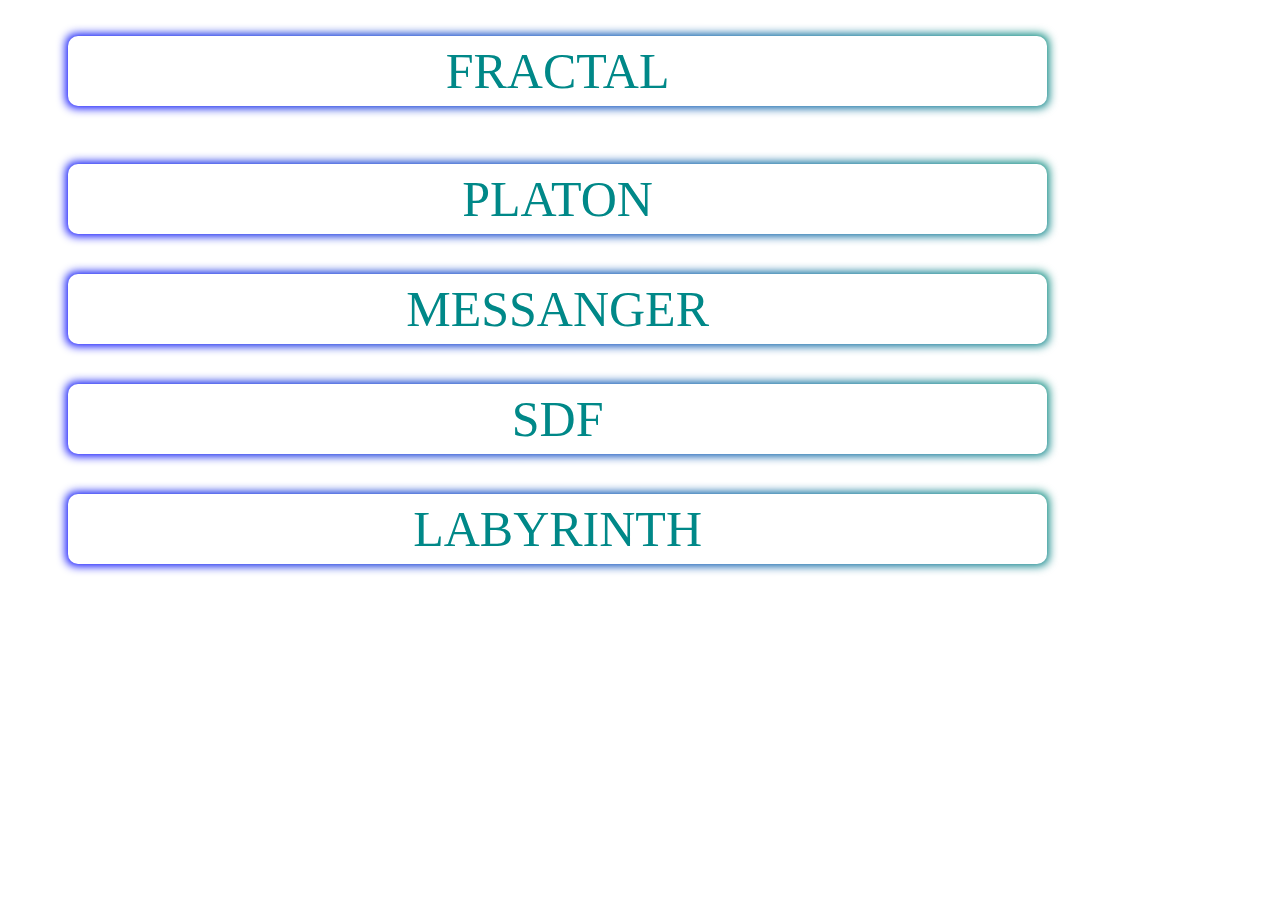
<file: index.html>
<!DOCTYPE html>
<html lang="ru" class="notranslate" translate="no">

<head>
  <meta name="google" content="notranslate">
  <meta charset="utf-8" />
  <link rel="shortcut icon" href="png.png" type="image/png" />
  <title>CGSG:TP5 CGSG'SummerPractice2024. Platon bodies drawing</title>
  <link rel="stylesheet" href="style.css" type="text/css" />
</head>

<body>
  <ul>
    <a href="01-fractal">
        <button form="" class="glow-on-hover" type="button">FRACTAL</button><br />
    </a><br />
    <a href="02-platon">
        <button form="" class="glow-on-hover" type="button">PLATON</button><br />
    </a>
    <a href="https://western-rigorous-transport.glitch.me/">
      <button form="" class="glow-on-hover" type="button">MESSANGER</button><br />
    </a>
    <a href="03-sdf">
        <button form="" class="glow-on-hover" type="button">SDF</button><br />
    </a>
    <a href="https://triangular-swamp-beluga.glitch.me">
      <button form="" class="glow-on-hover" type="button">LABYRINTH</button><br />
    </a>
  </ul>
</body>

</html>
</file>
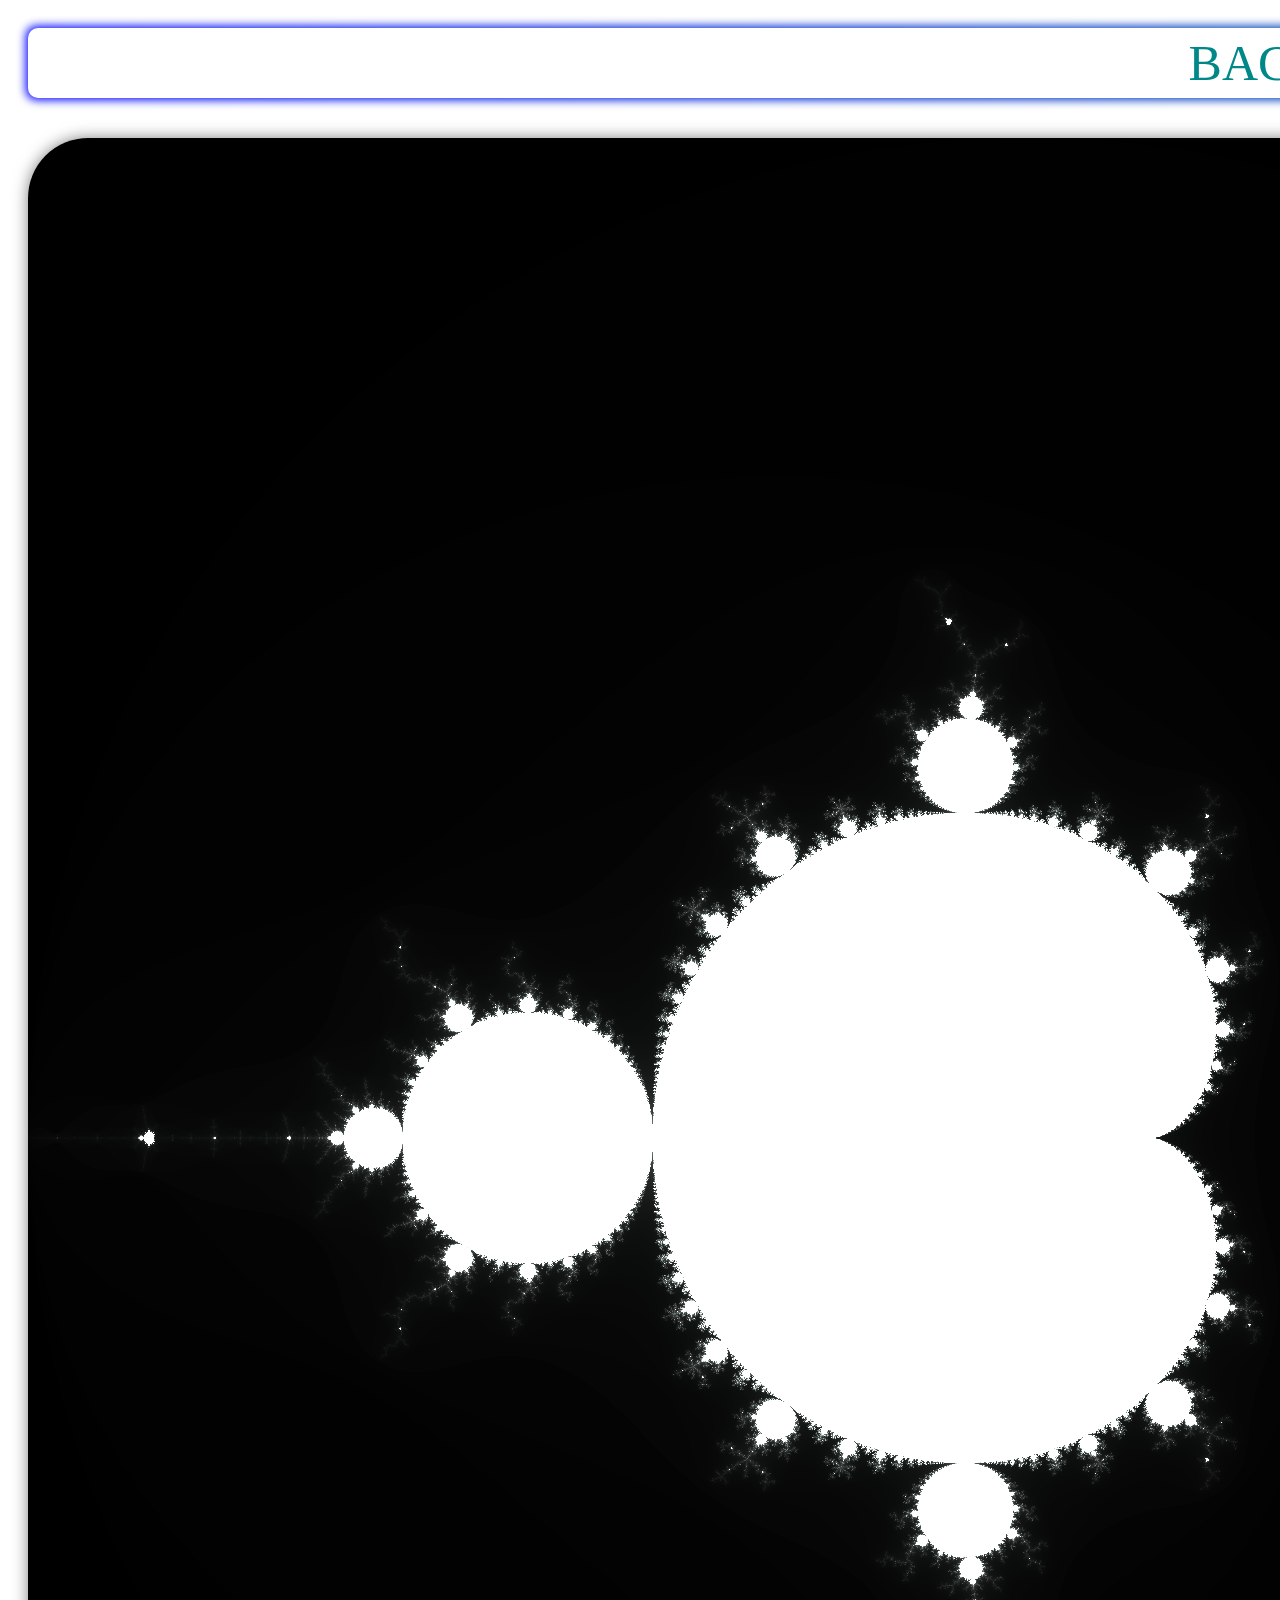
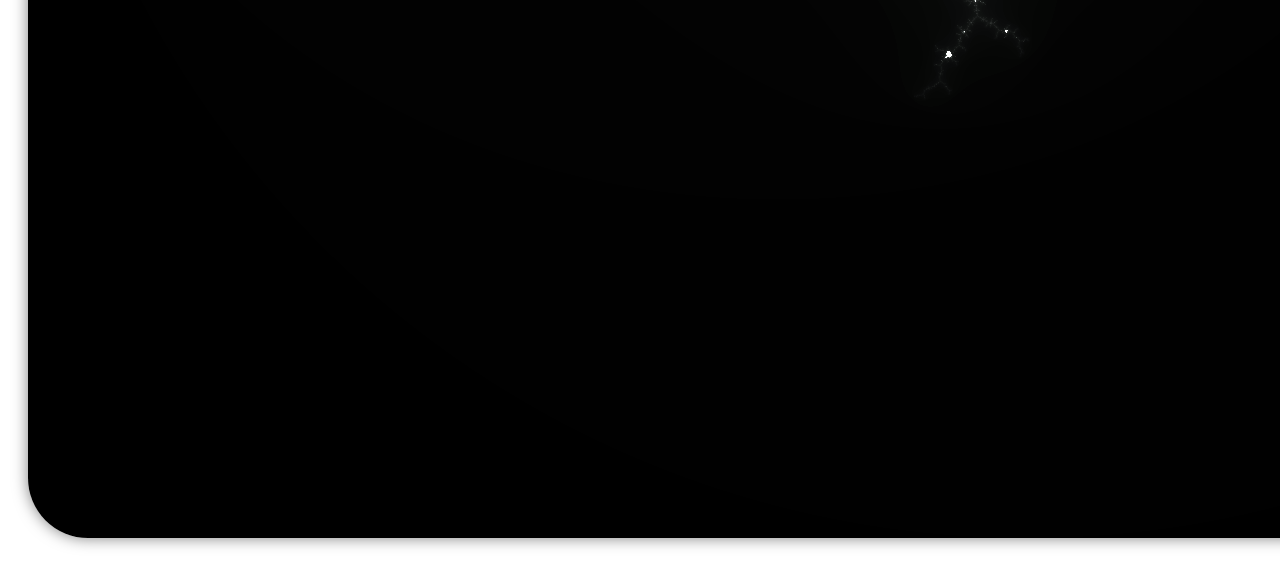
<file: 01-fractal/index.html>
<!DOCTYPE html>
<html lang="ru" class="notranslate" translate="no">
  <head>
    <meta name="google" content="notranslate">    
    <meta charset="utf-8" />
    <link rel="shortcut icon" href="m.png" type="image/png" />
    <title>CGSG:TP5 CGSG'SummerPractice2024. G.Julia Drawing</title>
    <link rel="stylesheet" href="style.css" type="text/css" />
    <script src="./main.js"></script>
    <script src="./lib/hammer.min.js"></script>
  </head>
  <body>
    <a href="../">
      <button form="" class="glow-on-hover" type="button">BACK</button><br />
    </a>
    <canvas id="myCan" width="2000" height="2000"></canvas>
  </body>
</html>
</file>
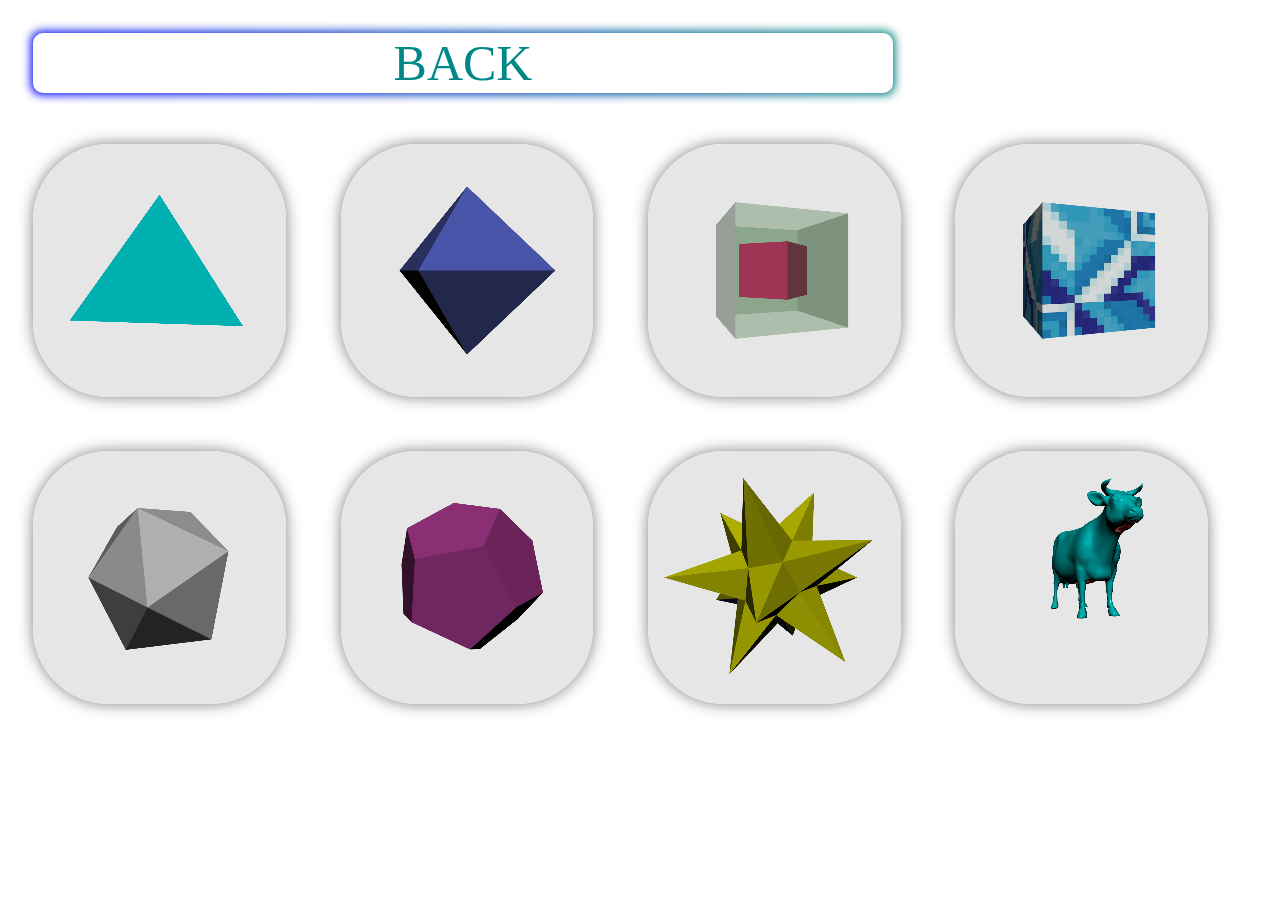
<file: 02-platon/index.html>
<!DOCTYPE html>
<html lang="ru" class="notranslate" translate="no">

<head>
  <meta name="google" content="notranslate">
  <meta charset="utf-8" />
  <link rel="shortcut icon" href="png.png" type="image/png" />
  <link rel="stylesheet" href="style.css" type="text/css" />
  <title>CGSG:TP5 CGSG'SummerPractice2024. Platon bodies drawing</title>
  <script type="module" src="./main.js"></script>
  <script src="./lib/hammer.min.js"></script>
</head>

<body>
  <a href="../">
    <button form="" class="glow-on-hover" type="button">BACK</button><br />
  </a>
  <canvas id="myCan1" height="1000px" width="1000px"></canvas>
  <canvas id="myCan2" height="1000px" width="1000px"></canvas>
  <canvas id="myCan3" height="1000px" width="1000px"></canvas>
  <canvas id="myCan8" width="1000px" height="1000px"></canvas><br />
  <canvas id="myCan4" height="1000px" width="1000px"></canvas>
  <canvas id="myCan5" height="1000px" width="1000px"></canvas>
  <canvas id="myCan6" height="1000px" width="1000px"></canvas>
  <canvas id="myCan7" width="1000px" height="1000px"></canvas>
  <br /><p id="p"></p>
</body>

</html>
</file>
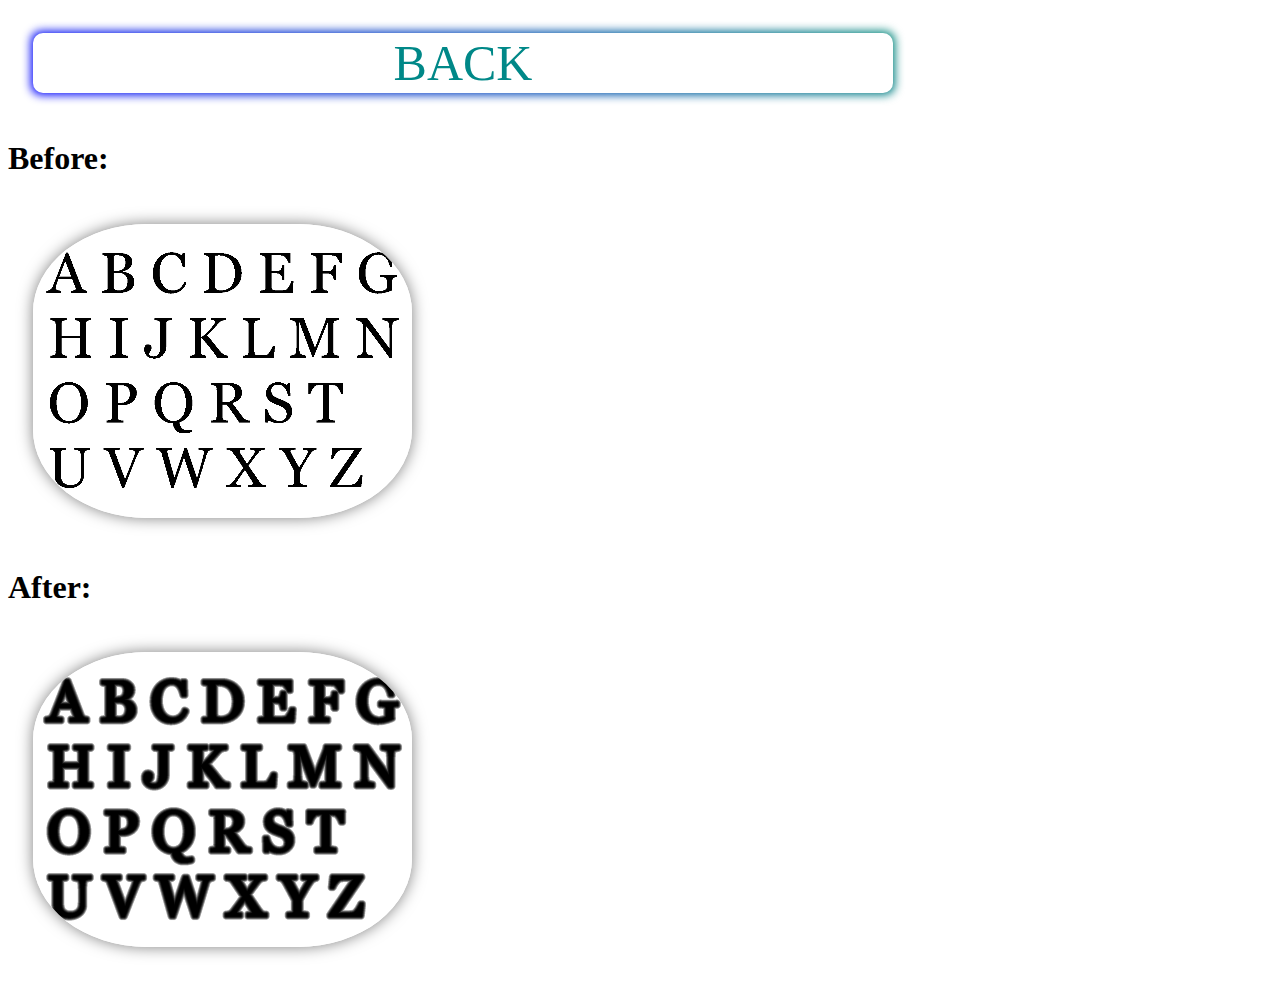
<file: 03-sdf/index.html>
<!DOCTYPE html>
<html lang="ru" class="notranslate" translate="no">

<head>
  <meta name="google" content="notranslate">
  <meta charset="utf-8" />
  <link rel="shortcut icon" href="bin/PNG.PNG" type="image/png" />
  <link rel="stylesheet" href="style.css" type="text/css" />
  <title>CGSG:TP5 CGSG'SummerPractice2024. Platon bodies drawing</title>
  <script type="module" src="./main.js"></script>
</head>

<body>
  <a href="../">
    <button form="" class="glow-on-hover" type="button">BACK</button><br />
  </a>
  <h1>Before:</h1>
  <canvas id="myCan" width="1500px" height="1164px" style="width: 30%"></canvas>
  <h1>After:</h1>
  <canvas id="myCan1" width="1500px" height="1164px" style="width: 30%"></canvas>
</body>

</html>
</file>
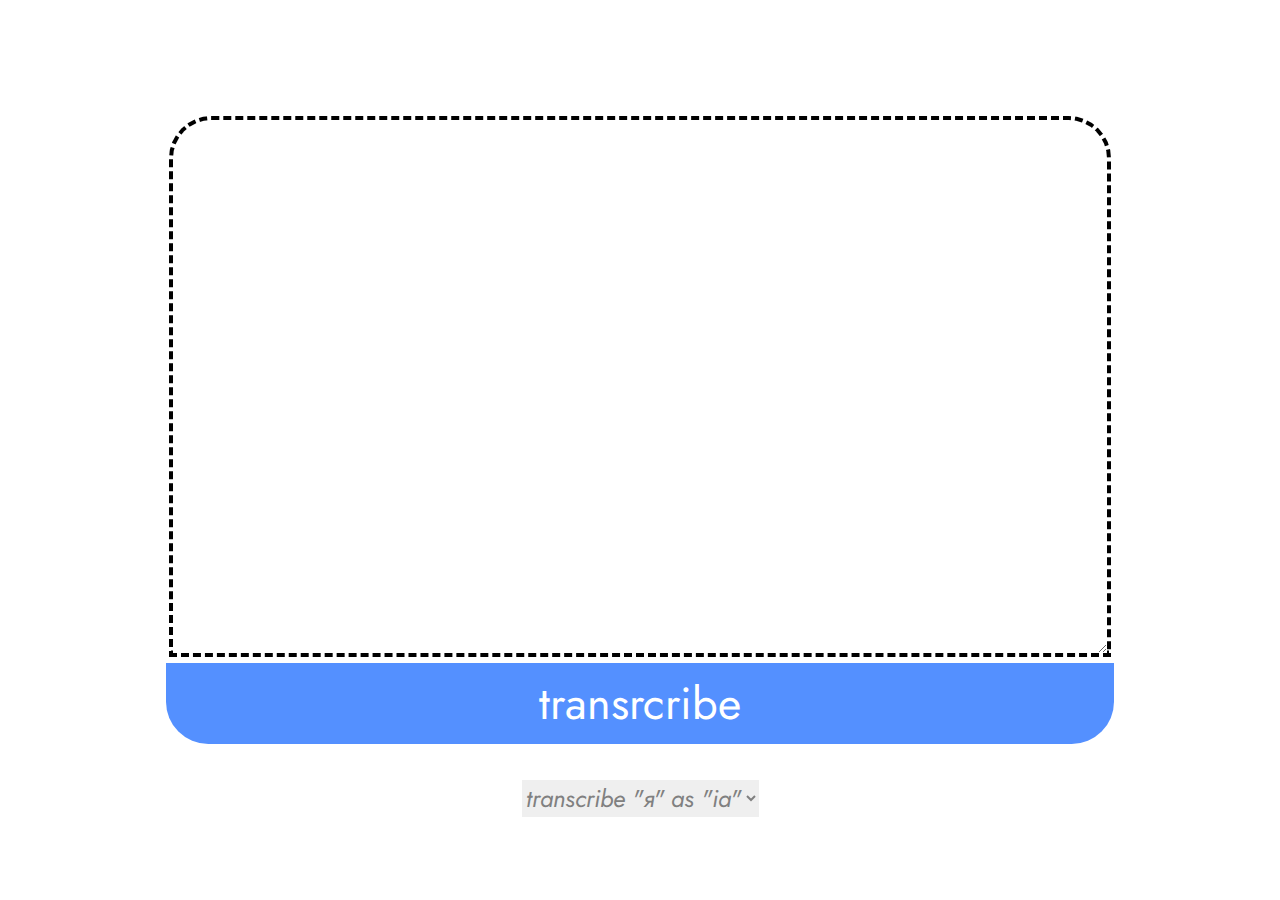
<file: 04-transcribe/index.html>
<!DOCTYPE html>
<html lang="ru" class="notranslate" translate="no">
  <head>
    <meta name="google" content="notranslate" />
    <meta charset="utf-8" />
    <link rel="shortcut icon" href="bin/textures/PNG.PNG" type="image/png" />
    <link rel="stylesheet" href="style.css" type="text/css" />
    <title>transcriber</title>
    <script type="module" src="./src/main.js"></script>
    <style>
      @import url("https://fonts.googleapis.com/css2?family=Josefin+Sans:ital,wght@0,100..700;1,100..700&display=swap");
      @import url("https://fonts.googleapis.com/css2?family=Josefin+Sans:ital,wght@0,100..700;1,100..700&family=Jost:ital,wght@0,501;1,501&display=swap");
    </style>
  </head>

  <body>
    <div>
      <textarea id="input_text" spellcheck="false"></textarea>
      <br />
      <button id="button">transrcribe</button>
      <br />
      <!-- <label for="select" id="label">way to translate letter "я"</label> -->
      <select name="select" id="select">
        <option value="i">transcribe "я" as "ia"</option>
        <option value="y">transcribe "я" as "ya"</option>
      </select>
    </div>
  </body>
</html>
</file>
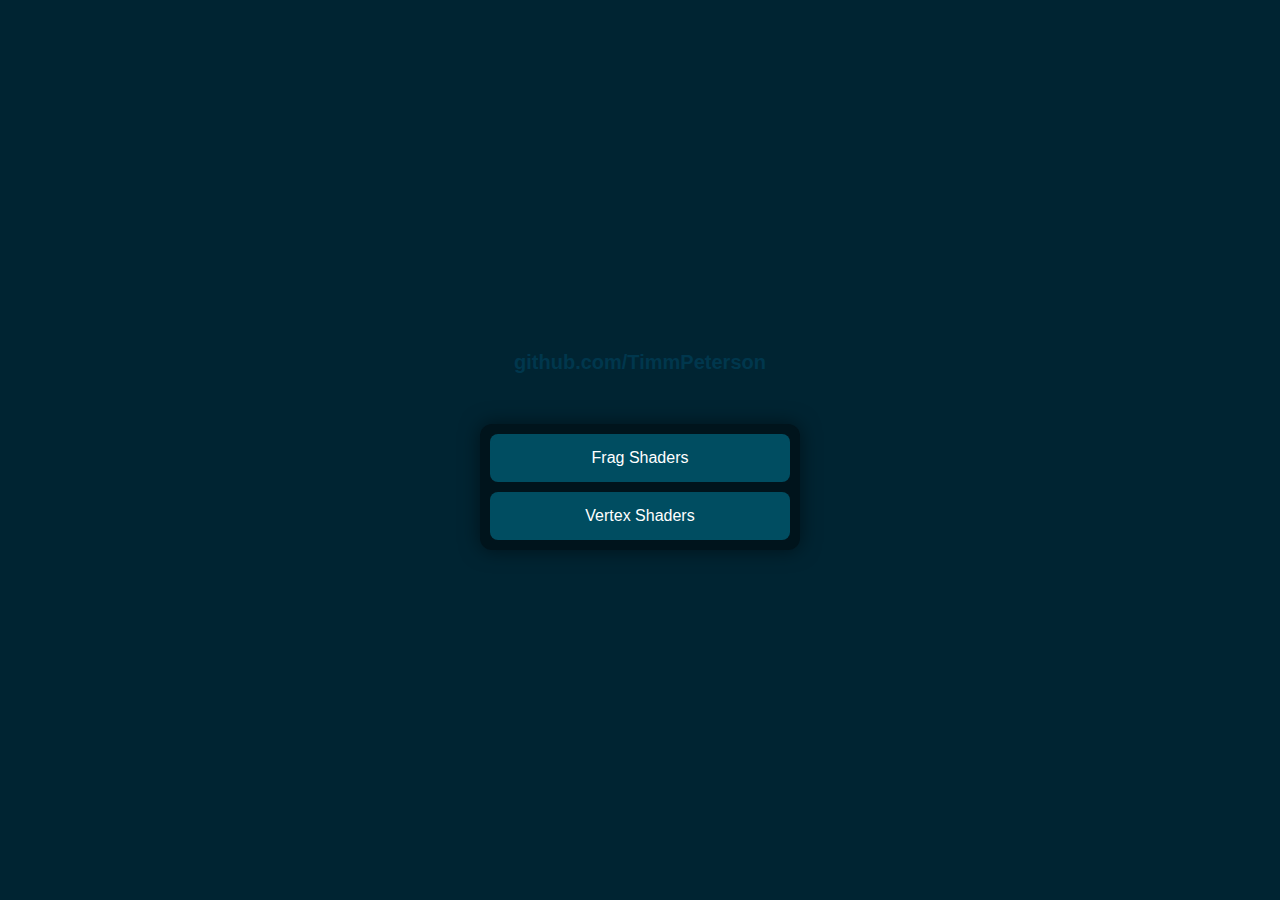
<file: index1.html>
<!DOCTYPE html>
<html lang="ru">
<head>
    <meta charset="UTF-8">
    <meta name="viewport" content="width=device-width, initial-scale=1.0">
    <title>Выбор шейдера</title>
    <link rel="stylesheet" href="./styles/index.css">
</head>
<body>
    <a class="page-title2" href="https://github.com/TimmPeterson">github.com/TimmPeterson</a>
    
    <!--<div class="container">
        <a href="./pages/frag_choose.html" class="btn btn-frag">Fragment Shader</a>
        <a href="./pages/vert_choose.html" class="btn btn-vert">Vertex Shader</a>
    </div>-->

    <div class="scroll-container">
        <button class="button-block" onclick="goTo('pages/frag_choose.html')">Frag Shaders</button>   
        <button class="button-block" onclick="goTo('pages/vert_choose.html')">Vertex Shaders</button>
    </div>

    <script>
      function goTo(Adress) {
        window.location.href = Adress;
      }
    </script>
</body>
</html>
</file>
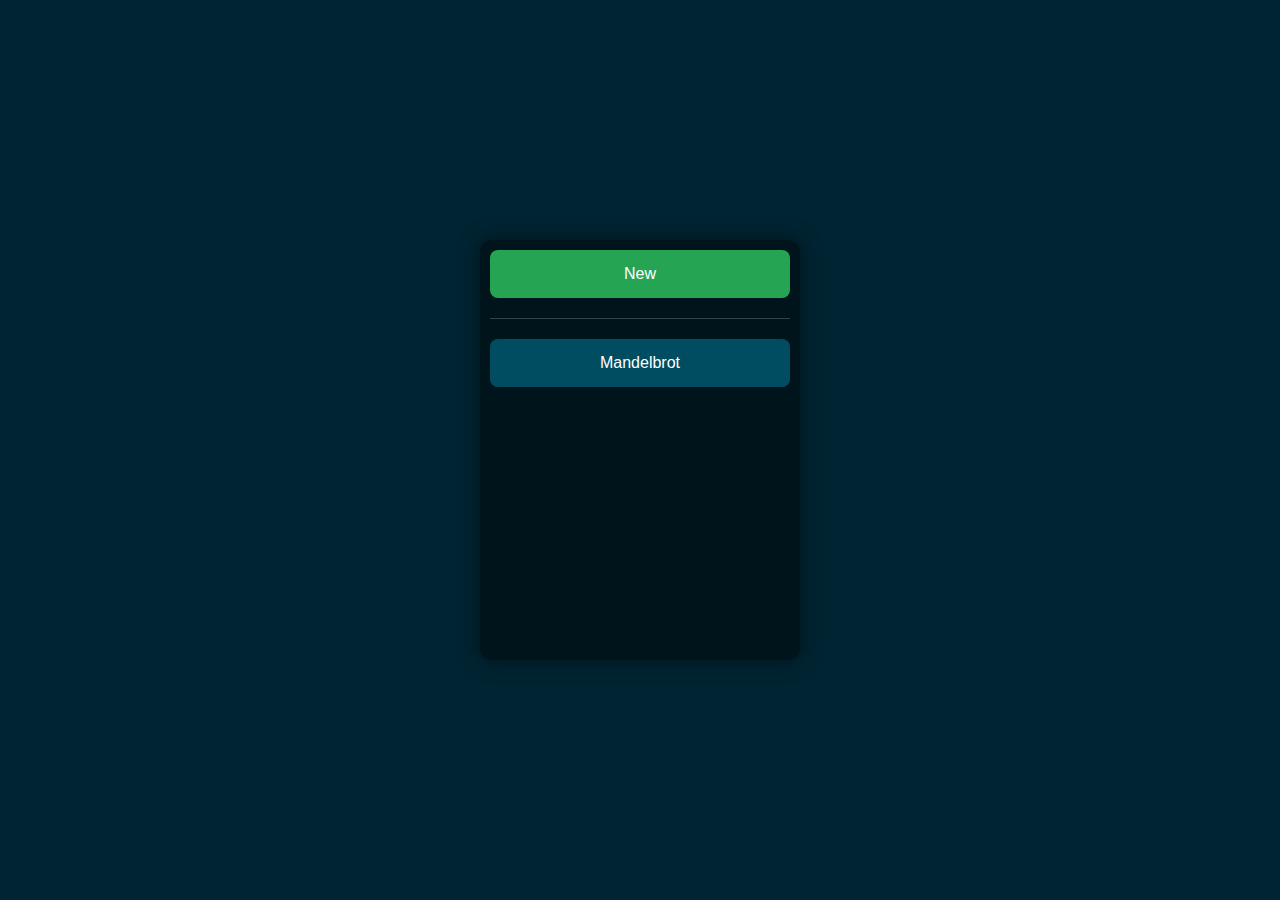
<file: pages/frag_choose.html>
<!DOCTYPE html>
<html lang="ru">
<head>
<meta charset="UTF-8">
<meta name="viewport" content="width=device-width, initial-scale=1.0">
<title>Центральный прокручиваемый блок</title>
<link rel="stylesheet" href="../styles/frag_choose.css">
</head>
<body>
    <div class="scroll-container">
        <button class="button-block button-new" onclick="goToEditor('empty')">New</button>   
        <div class="button-separator"></div>
        <button class="button-block" onclick="goToEditor('mandelbrot')">Mandelbrot</button>
    </div>

    <script>
      function goToEditor(fragName) {
        window.location.href = 'frag.html?shader-name=' + encodeURIComponent(fragName);
      }
    </script>
</body>
</html>
</file>
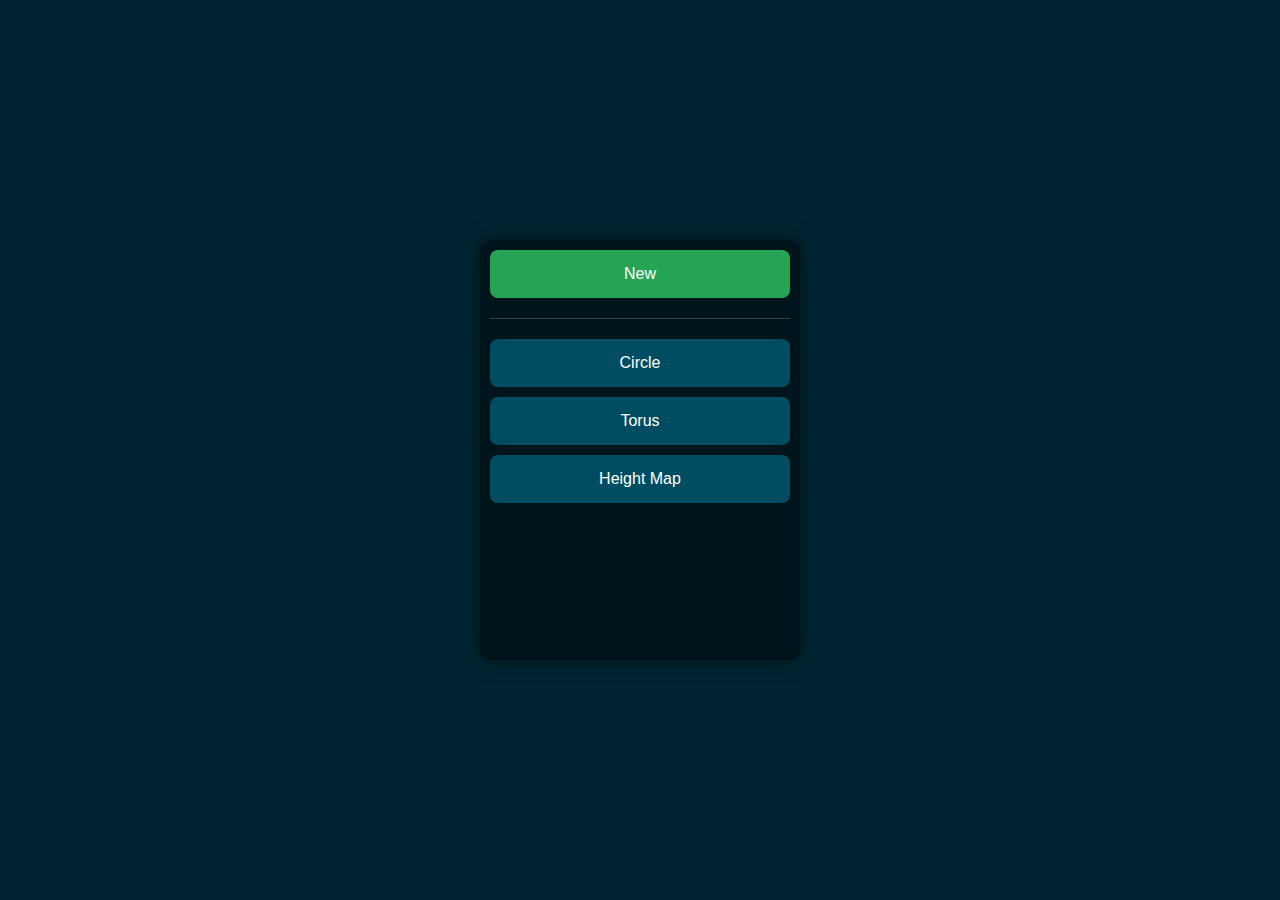
<file: pages/vert_choose.html>
<!DOCTYPE html>
<html lang="ru">
<head>
<meta charset="UTF-8">
<meta name="viewport" content="width=device-width, initial-scale=1.0">
<title>Центральный прокручиваемый блок</title>
<link rel="stylesheet" href="../styles/frag_choose.css">
</head>
<body>
    <div class="scroll-container">
        <button class="button-block button-new" onclick="goToEditor('empty')">New</button>   
        <div class="button-separator"></div>
        <button class="button-block"  onclick="goToEditor('circle')">Circle</button>
        <button class="button-block"  onclick="goToEditor('torus', 5000)">Torus</button>
        <button class="button-block"  onclick="goToEditor('empty')">Height Map</button>
    </div>

    <script>
      function goToEditor(fragName, n = 100) {
        window.location.href = 'vert.html?shader-name=' + encodeURIComponent(fragName) + '&N=' + encodeURIComponent(n);
      }
    </script>
</body>
</html>
</file>
<file: style.css>
canvas {
  box-shadow: 0 0 15px rgba(0, 0, 0, 0.5);
  border-radius: 60px;
  margin: 20px;
}

.glow-on-hover {
  font-family: Fantasy;
  font-size: 50px;
  width: 80%;
  height: 70px;
  border: none;
  outline: none;
  color: #088;
  background: #fff;
  cursor: pointer;
  position: relative;
  z-index: 0;
  border-radius: 100px;
  margin: 20px;
  animation: glowing 20s linear infinite;
}

.glow-on-hover:before {
  content: '';
  background: linear-gradient(45deg, #0000ff, #00ff00, #0000ff);
  position: absolute;
  top: -2px;
  left: -2px;
  background-size: 400%;
  z-index: -1;
  filter: blur(5px);
  width: calc(100% + 4px);
  height: calc(100% + 4px);
  animation: glowing 20s linear infinite;
  opacity: 1;
  transition: opacity .2s ease-in-out;
  border-radius: 10px;
}

.glow-on-hover:hover:before {
  opacity: 1;
  width: calc(100% + 20px) .3s ease-in-out;
  height: calc(100% + 20px);
}

.glow-on-hover:after {
  z-index: -1;
  content: '';
  position: absolute;
  width: 100%;
  height: 100%;
  background: #fff;
  left: 0;
  top: 0;
  border-radius: 10px;
}

@keyframes glowing {
  0% {
    background-position: 0 0;
  }

  50% {
    background-position: 400% 0;
  }

  100% {
    background-position: 0 0;
  }
}
</file>
<file: 01-fractal/style.css>
canvas {
  box-shadow: 0 0 15px rgba(0, 0, 0, 0.5);
  border-radius: 60px;
  margin: 20px;
}

.glow-on-hover {
  font-family: Fantasy;
  font-size: 50px;
  width: 2460px;
  height: 70px;
  border: none;
  outline: none;
  color: #088;
  background: #fff;
  cursor: pointer;
  position: relative;
  z-index: 0;
  border-radius: 100px;
  margin: 20px;
  animation: glowing 20s linear infinite;
}

.glow-on-hover:before {
  content: '';
  background: linear-gradient(45deg, #0000ff, #00ff00, #0000ff);
  position: absolute;
  top: -2px;
  left: -2px;
  background-size: 400%;
  z-index: -1;
  filter: blur(5px);
  width: calc(100% + 4px);
  height: calc(100% + 4px);
  animation: glowing 20s linear infinite;
  opacity: 1;
  transition: opacity .2s ease-in-out;
  border-radius: 10px;
}

.glow-on-hover:hover:before {
  opacity: 1;
  width: calc(100% + 20px) .3s ease-in-out;
  height: calc(100% + 20px);
}

.glow-on-hover:after {
  z-index: -1;
  content: '';
  position: absolute;
  width: 100%;
  height: 100%;
  background: #fff;
  left: 0;
  top: 0;
  border-radius: 10px;
}

@keyframes glowing {
  0% {
    background-position: 0 0;
  }

  50% {
    background-position: 400% 0;
  }

  100% {
    background-position: 0 0;
  }
}
</file>
<file: 02-platon/style.css>
canvas {
  box-shadow: 0 0 15px rgba(0, 0, 0, 0.5);
  border-radius: 30%;
  margin: 2%;
  width: 20%;
  height: auto;
}

/*
width="400" height="400"
width="400" height="400"
width="400" height="400"
width="400" height="400"
width="400" height="400"
width="400" height="400"
*/

.glow-on-hover {
  font-family: Fantasy;
  font-size: 50px;
  width: 68%;

  border: none;
  outline: none;
  color: #088;
  background: #fff;
  cursor: pointer;
  position: relative;
  z-index: 0;
  border-radius: 100px;
  margin: 2%;
  animation: glowing 20s linear infinite;
}

.glow-on-hover:before {
  content: '';
  background: linear-gradient(45deg, #0000ff, #00ff00, #0000ff);
  position: absolute;
  top: -2px;
  left: -2px;
  background-size: 400%;
  z-index: -1;
  filter: blur(5px);
  width: calc(100% + 4px);
  height: calc(100% + 4px);
  animation: glowing 20s linear infinite;
  opacity: 1;
  transition: opacity .2s ease-in-out;
  border-radius: 10px;
}

.glow-on-hover:hover:before {
  opacity: 1;
  width: calc(100% + 20px) .3s ease-in-out;
  height: calc(100% + 20px);
}

.glow-on-hover:after {
  z-index: -1;
  content: '';
  position: absolute;
  width: 100%;
  height: 100%;
  background: #fff;
  left: 0;
  top: 0;
  border-radius: 10px;
}

@keyframes glowing {
  0% {
    background-position: 0 0;
  }

  50% {
    background-position: 400% 0;
  }

  100% {
    background-position: 0 0;
  }
}
</file>
<file: 03-sdf/style.css>
canvas {
  box-shadow: 0 0 15px rgba(0, 0, 0, 0.5);
  border-radius: 30%;
  margin: 2%;
  width: 20%;
  height: auto;
}

/*
width="400" height="400"
width="400" height="400"
width="400" height="400"
width="400" height="400"
width="400" height="400"
width="400" height="400"
*/

.glow-on-hover {
  font-family: Fantasy;
  font-size: 50px;
  width: 68%;

  border: none;
  outline: none;
  color: #088;
  background: #fff;
  cursor: pointer;
  position: relative;
  z-index: 0;
  border-radius: 100px;
  margin: 2%;
  animation: glowing 20s linear infinite;
}

.glow-on-hover:before {
  content: '';
  background: linear-gradient(45deg, #0000ff, #00ff00, #0000ff);
  position: absolute;
  top: -2px;
  left: -2px;
  background-size: 400%;
  z-index: -1;
  filter: blur(5px);
  width: calc(100% + 4px);
  height: calc(100% + 4px);
  animation: glowing 20s linear infinite;
  opacity: 1;
  transition: opacity .2s ease-in-out;
  border-radius: 10px;
}

.glow-on-hover:hover:before {
  opacity: 1;
  width: calc(100% + 20px) .3s ease-in-out;
  height: calc(100% + 20px);
}

.glow-on-hover:after {
  z-index: -1;
  content: '';
  position: absolute;
  width: 100%;
  height: 100%;
  background: #fff;
  left: 0;
  top: 0;
  border-radius: 10px;
}

@keyframes glowing {
  0% {
    background-position: 0 0;
  }

  50% {
    background-position: 400% 0;
  }

  100% {
    background-position: 0 0;
  }
}
</file>
<file: 04-transcribe/style.css>
#input_text::-webkit-scrollbar {
  width: 0 !important;
}

.josefin-sans-yep {
  font-family: "Josefin Sans", sans-serif;
  font-optical-sizing: auto;
  font-weight: 600;
  font-style: normal;
}

.jost-yep {
  font-family: "Jost", sans-serif;
  font-optical-sizing: auto;
  font-weight: 500;
  font-style: normal;
}

#p {
  color: greenyellow;
}

#input_text {
  border-radius: 4.7vmin 4.7vmin 0 0;
  border: 4px dashed black;
  padding: 1.5vw;
  width: 70vw;
  height: 40vh;
  margin-top: 12vh;
  max-width: 70vw;
  max-height: 55vh;
  min-width: 70vw;
  min-height: 55vh;
  font-size: 3vmin;
  font-family: "Jost", sans-serif;
  outline: none;
  transition: 0.2s;
}

body {
  background-color: rgb(255, 255, 255);
  text-align: center;
  font-family: "Jost", sans-serif;
}

button {
  width: 74vw;
  height: 9vh;
  border-radius: 0 0 4.7vmin 4.7vmin;
  font-family: "Jost", sans-serif;
  font-size: 5vmin;
  color: rgb(255, 255, 255);
  background-color: rgb(84, 144, 255);
  border: 4px;
  transition: 0.2s;
}

button:hover {
  background-color: #002ead;
  width: 77vw;
  height: 9.5vh;
  font-size: 6vmin;
}

button:active {
  background-color: #001652;
  width: 90vw;
  height: 11vh;
  font-size: 7vmin;
  transition: 0.2s;
}

select {
  border: 0;
  font-family: "Jost", sans-serif;
  font-size: 2.7vmin;
  font-style: italic;
  color: gray;
  margin-top: 4vmin;
  outline: none;
}
</file>
<file: styles/index.css>
body {
    display: flex;
    flex-direction: column; /* расположение сверху вниз */
    justify-content: center; /* центрируем по горизонтали */
    align-items: center;     /* центрируем по вертикали */
    height: 100vh;
    background-color: #002432;
    margin: 0;
    font-family: sans-serif;
    position: relative; /* нужно для абсолютного позиционирования заголовка */
}

.page-title1 {
    top: 10px; /* отступ сверху */
    left: 50%;
    transform: translateX(-50%); /* центрируем по горизонтали */
    color: #004e6d;
    font-size: 45px;
    font-weight: bold;
}

.page-title2 {
    margin-top: 0px;
    margin-bottom: 50px;
    color: #00374d;
    font-size: 20px;
    font-weight: bold;
    text-align: center;
}

.container {
    display: flex;
    gap: 40px; /* расстояние между кнопками */
}

.btn {
    display: inline-block;
    padding: 30px 60px;
    font-size: 24px;
    font-weight: bold;
    color: white;
    text-decoration: none;
    border-radius: 20px;
    transition: transform 0.2s, opacity 0.2s;
}

.btn:hover {
    transform: scale(1.05);
    opacity: 0.9;
}

.btn-frag {
    background-color: #e74c3c; /* красная кнопка */
}

.btn-vert {
    background-color: #3498db; /* синяя кнопка */
}


/* Блок с прокруткой */
.scroll-container {
    width: 300px;
    height: auto;
    background-color: #00141c; /* темнее фона страницы */
    overflow-y: auto;
    padding: 10px;
    padding-bottom: 0;
    border-radius: 12px;
    box-shadow: 0 0 20px rgba(0, 0, 0, 0.5);
}

/* Стили кнопок-блоков */
.button-block {
    display: block;
    width: 100%;
    padding: 15px;
    margin-bottom: 10px;
    background-color: #004d61;
    color: white;
    border: none;
    border-radius: 8px;
    cursor: pointer;
    font-size: 16px;
    text-align: center;
    transition: background-color 0.2s;
}

a {
  text-decoration: none;
}

.button-block:hover {
    background-color: #007896;
}

.button-new {
    background-color: #25a554;
}
.button-new:hover {
    background-color: #2fd16a;
}
</file>
<file: styles/frag_choose.css>
body {
    margin: 0;
    height: 100vh;
    display: flex;
    justify-content: center;
    align-items: center;
    background-color: #002432;
    font-family: sans-serif;
}

/* Блок с прокруткой */
.scroll-container {
    width: 300px;
    height: 400px;
    background-color: #00141c; /* темнее фона страницы */
    overflow-y: auto;
    padding: 10px;
    border-radius: 12px;
    box-shadow: 0 0 20px rgba(0, 0, 0, 0.5);
}

/* Стили кнопок-блоков */
.button-block {
    display: block;
    width: 100%;
    padding: 15px;
    margin-bottom: 10px;
    background-color: #004d61;
    color: white;
    border: none;
    border-radius: 8px;
    cursor: pointer;
    font-size: 16px;
    text-align: center;
    transition: background-color 0.2s;
}

a {
  text-decoration: none;
}

.button-block:hover {
    background-color: #007896;
}

.button-new {
    background-color: #25a554;
}
.button-new:hover {
    background-color: #2fd16a;
}

.button-separator {
    height: 1px;
    background-color: rgba(255, 255, 255, 0.2);
    margin-top: 20px;
    margin-bottom: 20px; 
    border-radius: 1px;
}
</file>
